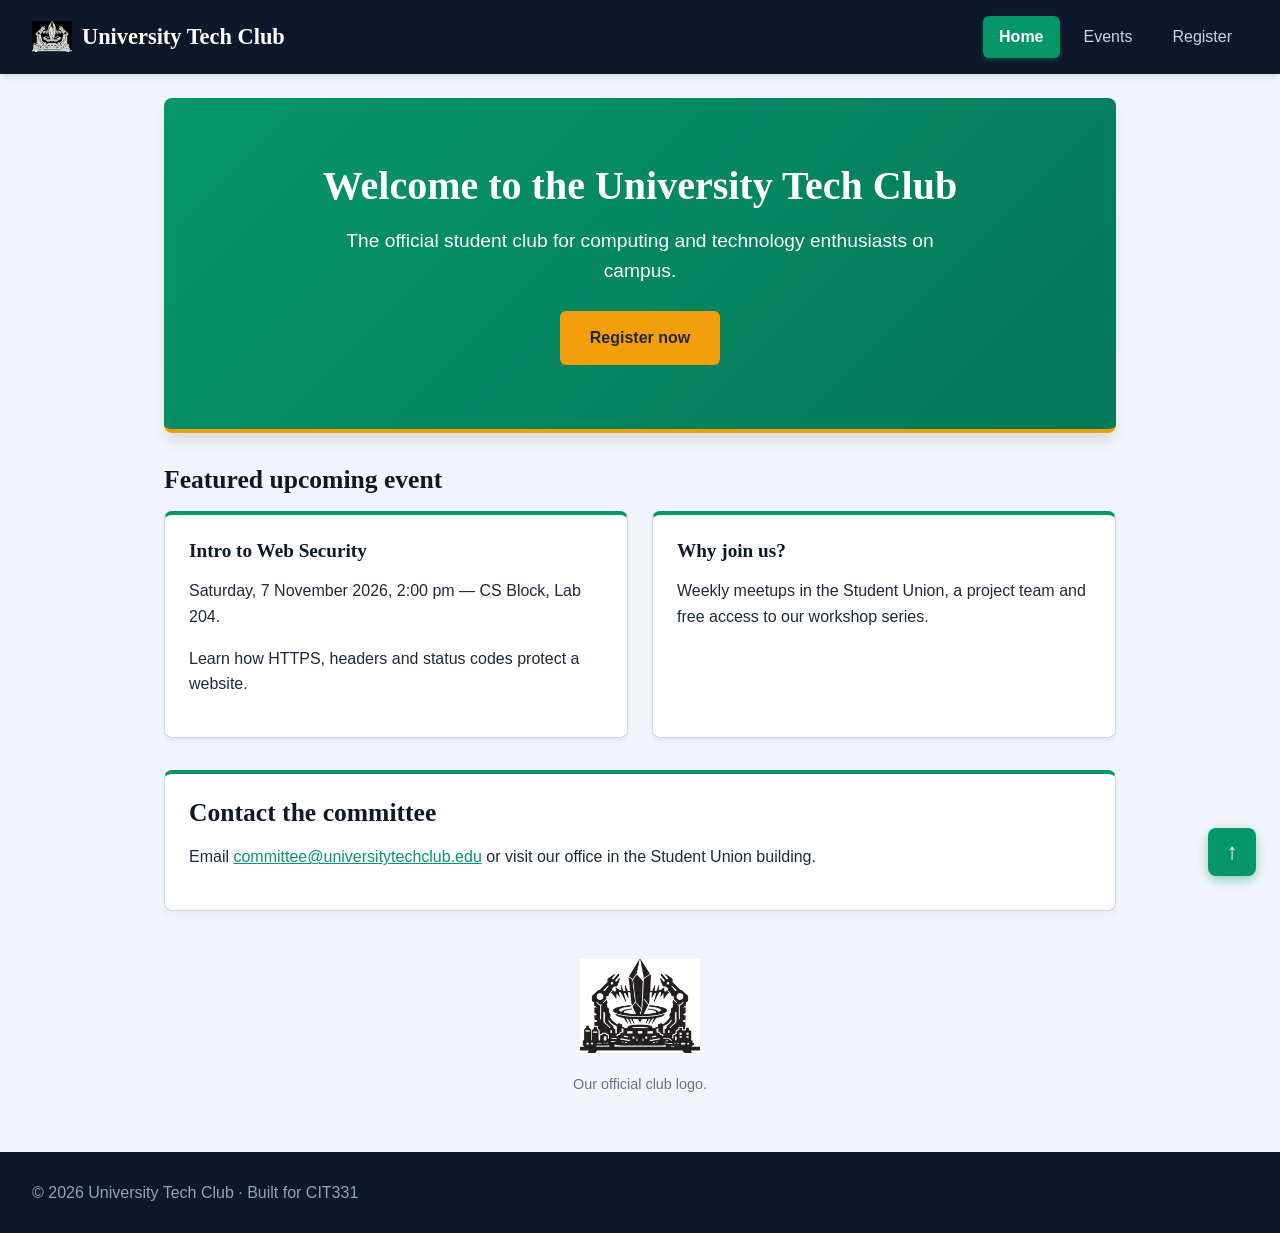
<file: index.html>
<!DOCTYPE html>
<html lang="en">
<head>
  <meta charset="UTF-8">
  <meta name="viewport" content="width=device-width, initial-scale=1.0">
  <meta name="description" content="The official University Tech Club for computing students.">
  <title>University Tech Club | Home</title>
  <link rel="stylesheet" href="css/style.css">
</head>
<body id="top">
  <a class="skip-link" href="#main">Skip to main content</a>
  
  <header class="site-header">
    <a class="brand" href="index.html">
      <img src="images/logo.png" alt="" width="40" height="40">
      <strong>University Tech Club</strong>
    </a>
    <nav aria-label="Main">
      <ul class="nav-list">
        <li><a href="index.html" class="active" aria-current="page">Home</a></li>
        <li><a href="events.html">Events</a></li>
        <li><a href="register.html">Register</a></li>
      </ul>
    </nav>
  </header>

  <main id="main">
    <section class="hero">
      <h1>Welcome to the University Tech Club</h1>
      <p>The official student club for computing and technology enthusiasts on campus.</p>
      <a class="btn" href="register.html">Register now</a>
    </section>

    <section class="highlights">
      <h2>Featured upcoming event</h2>
      <div class="card-row">
        <article class="card">
          <h3>Intro to Web Security</h3>
          <p>Saturday, <time datetime="2026-11-07T14:00">7 November 2026, 2:00 pm</time> — CS Block, Lab 204.</p>
          <p>Learn how HTTPS, headers and status codes protect a website.</p>
      </article>
        <article class="card">
          <h3>Why join us?</h3>
          <p>Weekly meetups in the Student Union, a project team and free access to our workshop series.</p>
        </article>
    </div>
    </section>

    <aside class="card notice">
      <h2>Contact the committee</h2>
      <p>Email <a href="mailto:committee@universitytechclub.edu">committee@universitytechclub.edu</a> or visit our office in the Student Union building.</p>
    </aside>

    <figure class="logo-figure">
      <img src="images/logo.png" alt="University Tech Club robot logo" width="120" height="120">
      <figcaption>Our official club logo.</figcaption>
    </figure>
  </main>
  <footer class="site-footer">
    <p>&copy; 2026 University Tech Club &middot; Built for CIT331</p>
  </footer>
  <a class="back-to-top" href="#top" aria-label="Back to top">&uarr;</a>
</body>
</html>
</file>
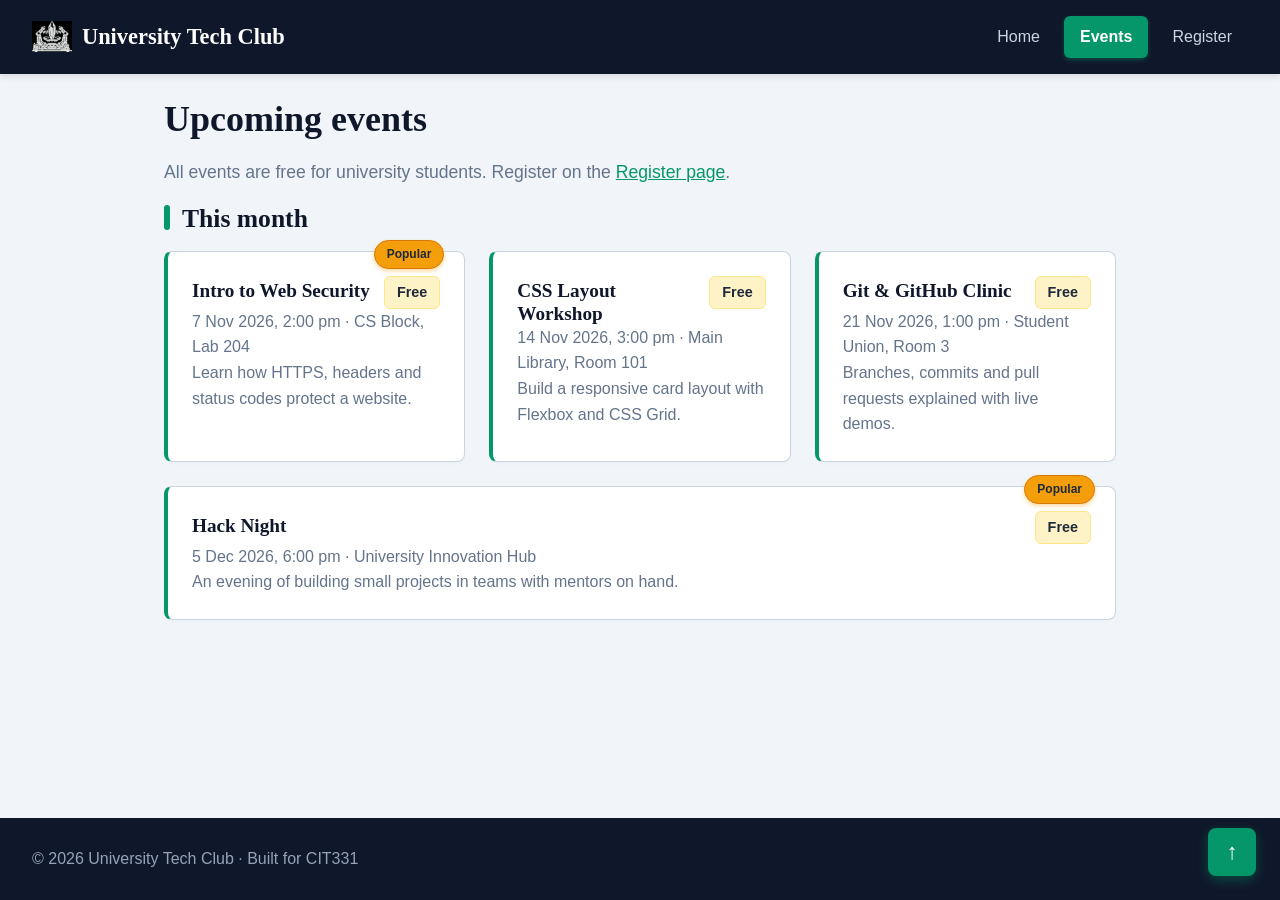
<file: events.html>
<!DOCTYPE html>
<html lang="en">
<head>
  <meta charset="UTF-8">
  <meta name="viewport" content="width=device-width, initial-scale=1.0">
  <meta name="description" content="Upcoming events hosted by the University Tech Club.">
  <title>University Tech Club | Events</title>
  <link rel="stylesheet" href="css/style.css">
</head>
<body id="top">
  <a class="skip-link" href="#main">Skip to main content</a>
  
  <header class="site-header">
    <a class="brand" href="index.html">
      <img src="images/logo.png" alt="" width="40" height="40">
      <strong>University Tech Club</strong>
    </a>
    <nav aria-label="Main">
      <ul class="nav-list">
        <li><a href="index.html">Home</a></li>
        <li><a href="events.html" class="active" aria-current="page">Events</a></li>
        <li><a href="register.html">Register</a></li>
      </ul>
    </nav>
  </header>

  <main id="main">
    <h1>Upcoming events</h1>
    <p>All events are free for university students. Register on the <a href="register.html">Register page</a>.</p>
    
    <section class="menu-group">
      <h2>This month</h2>
      <div class="menu-list">
        
        <article class="menu-item">
          <strong class="badge">Popular</strong>
          <header class="item-head">
            <h3>Intro to Web Security</h3>
            <strong class="price">Free</strong>
          </header>
          <p><time datetime="2026-11-07T14:00">7 Nov 2026, 2:00 pm</time> &middot; CS Block, Lab 204</p>
          <p>Learn how HTTPS, headers and status codes protect a website.</p>
        </article>

        <article class="menu-item">
          <header class="item-head">
            <h3>CSS Layout Workshop</h3>
            <strong class="price">Free</strong>
          </header>
          <p><time datetime="2026-11-14T15:00">14 Nov 2026, 3:00 pm</time> &middot; Main Library, Room 101</p>
          <p>Build a responsive card layout with Flexbox and CSS Grid.</p>
        </article>

        <article class="menu-item">
          <header class="item-head">
            <h3>Git &amp; GitHub Clinic</h3>
            <strong class="price">Free</strong>
          </header>
          <p><time datetime="2026-11-21T13:00">21 Nov 2026, 1:00 pm</time> &middot; Student Union, Room 3</p>
          <p>Branches, commits and pull requests explained with live demos.</p>
        </article>

        <article class="menu-item">
          <strong class="badge">Popular</strong>
          <header class="item-head">
            <h3>Hack Night</h3>
            <strong class="price">Free</strong>
          </header>
          <p><time datetime="2026-12-05T18:00">5 Dec 2026, 6:00 pm</time> &middot; University Innovation Hub</p>
          <p>An evening of building small projects in teams with mentors on hand.</p>
        </article>

    </div>
    </section>
  </main>

  <footer class="site-footer">
    <p>&copy; 2026 University Tech Club &middot; Built for CIT331</p>
  </footer>
  <a class="back-to-top" href="#top" aria-label="Back to top">&uarr;</a>
</body>
</html>
</file>
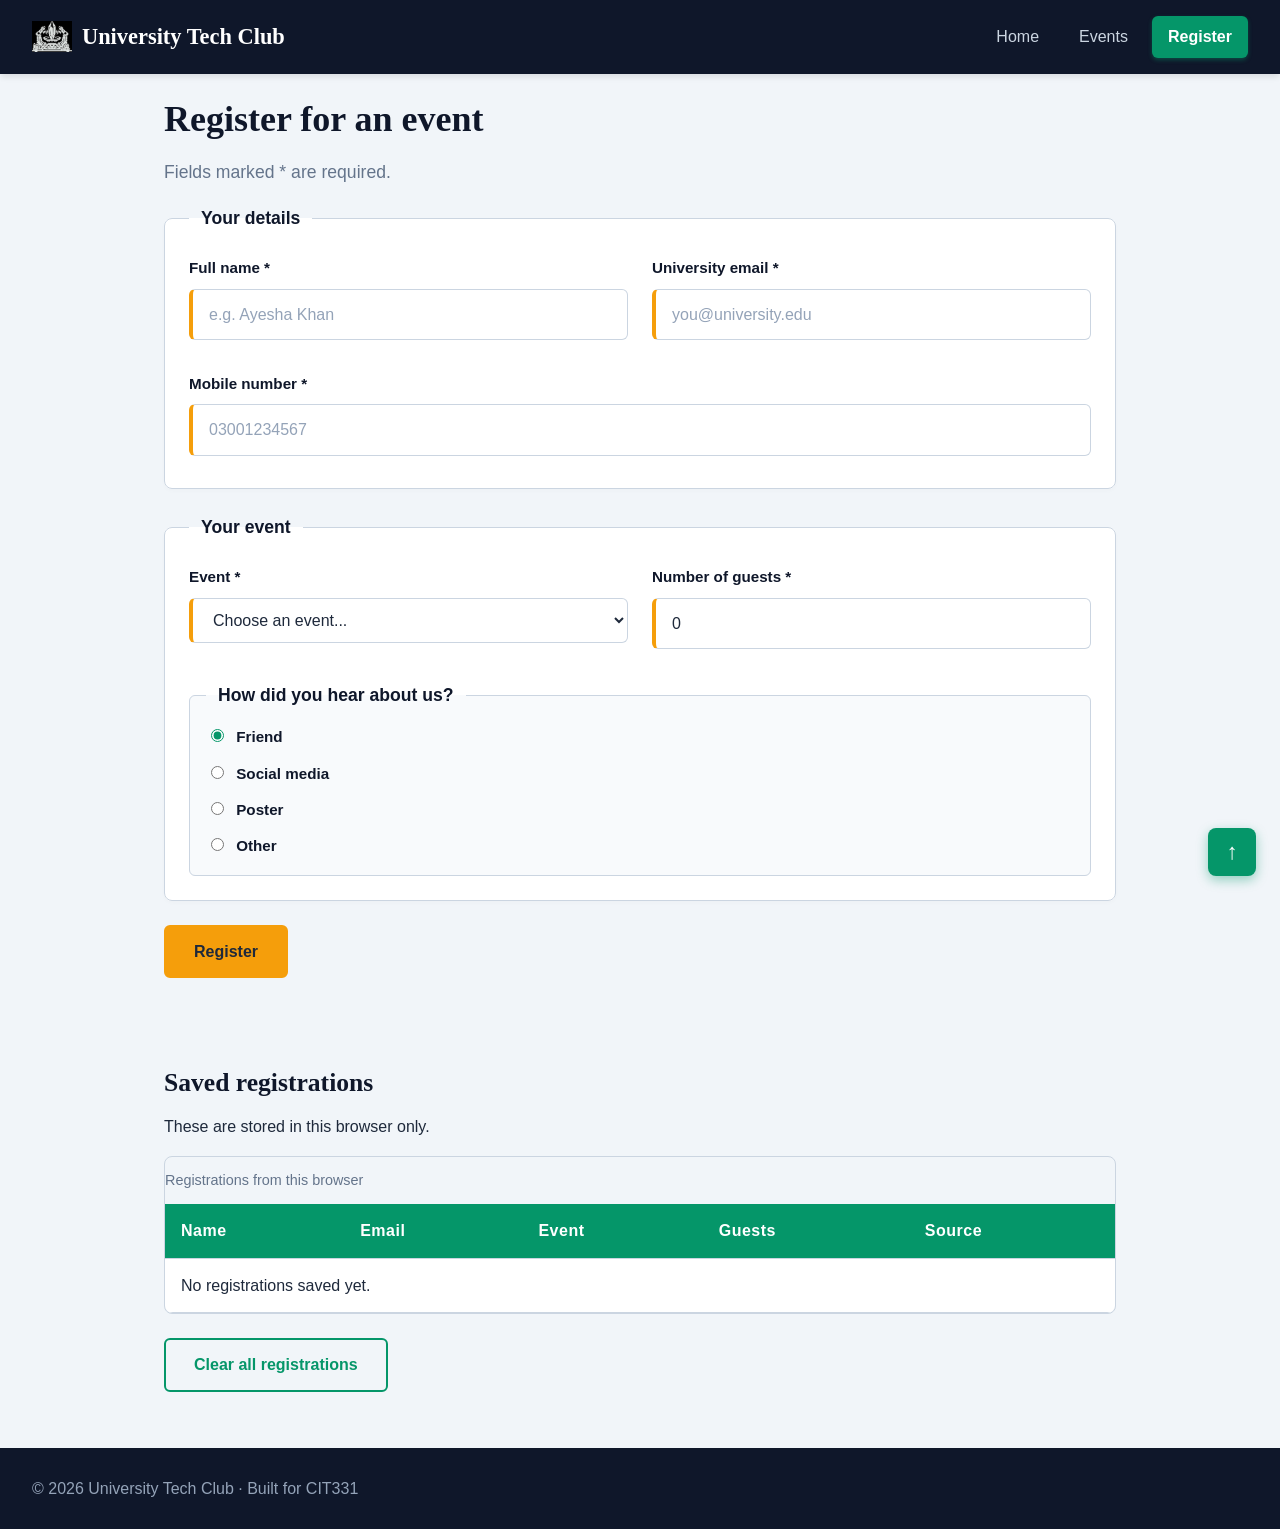
<file: register.html>
<!DOCTYPE html>
<html lang="en">
<head>
  <meta charset="UTF-8">
  <meta name="viewport" content="width=device-width, initial-scale=1.0">
  <meta name="description" content="Register for a University Tech Club event.">
  <title>University Tech Club | Register</title>
  <link rel="stylesheet" href="css/style.css">
  <script src="js/register.js" defer></script>
</head>
<body id="top">
  <a class="skip-link" href="#main">Skip to main content</a>
  
  <header class="site-header">
    <a class="brand" href="index.html">
      <img src="images/logo.png" alt="" width="40" height="40">
      <strong>University Tech Club</strong>
    </a>
    <nav aria-label="Main">
      <ul class="nav-list">
        <li><a href="index.html">Home</a></li>
        <li><a href="events.html">Events</a></li>
        <li><a href="register.html" class="active" aria-current="page">Register</a></li>
      </ul>
    </nav>
  </header>

  <main id="main">
    <h1>Register for an event</h1>
    <p>Fields marked * are required.</p>
    
      <form id="register-form" action="#" method="post">
      <fieldset>
        <legend>Your details</legend>
        <div class="form-row">
          <div class="field">
            <label for="name">Full name *</label>
            <input type="text" id="name" name="name" required minlength="3" maxlength="50" placeholder="e.g. Ayesha Khan" autocomplete="name">
          </div>
          <div class="field">
            <label for="email">University email *</label>
            <input type="email" id="email" name="email" required placeholder="you@university.edu" autocomplete="email">
          </div>
        </div>
        <div class="field">
          <label for="phone">Mobile number *</label>
          <input type="tel" id="phone" name="phone" required pattern="03[0-9]{9}" title="11 digits starting with 03, for example 03001234567" placeholder="03001234567" autocomplete="tel">
        </div>
      </fieldset>

      <fieldset>
        <legend>Your event</legend>
        <div class="form-row">
          <div class="field">
            <label for="event">Event *</label>
            <select id="event" name="event" required>
              <option value="">Choose an event...</option>
              <option>Intro to Web Security</option>
              <option>CSS Layout Workshop</option>
              <option>Git &amp; GitHub Clinic</option>
              <option>Hack Night</option>
            </select>
          </div>
          <div class="field">
            <label for="guests">Number of guests *</label>
            <input type="number" id="guests" name="guests" required min="0" max="5" value="0">
          </div>
        </div>
        
        <fieldset class="choice">
          <legend>How did you hear about us?</legend>
          <label><input type="radio" name="source" value="Friend" checked> Friend</label>
          <label><input type="radio" name="source" value="Social media"> Social media</label>
          <label><input type="radio" name="source" value="Poster"> Poster</label>
          <label><input type="radio" name="source" value="Other"> Other</label>
        </fieldset>
      </fieldset>

      <button type="submit" class="btn">Register</button>
      <p id="message" role="status" aria-live="polite"></p>
    </form>

    <section class="saved-orders">
      <h2>Saved registrations</h2>
      <p>These are stored in this browser only.</p>
      <div class="table-wrap">
        <table>
          <caption>Registrations from this browser</caption>
          <thead>
            <tr>
              <th scope="col">Name</th>
              <th scope="col">Email</th>
              <th scope="col">Event</th>
              <th scope="col">Guests</th>
              <th scope="col">Source</th>
            </tr>
          </thead>
          <tbody id="registrations-body"></tbody>
        </table>
    </div>
      <button type="button" id="clear-registrations" class="btn btn-secondary">Clear all registrations</button>
    </section>
  </main>

  <footer class="site-footer">
    <p>&copy; 2026 University Tech Club &middot; Built for CIT331</p>
  </footer>
  <a class="back-to-top" href="#top" aria-label="Back to top">&uarr;</a>
</body>
</html>
</file>
<file: css/style.css>
/* ===== University Tech Club: style.css ===== */

/* 1. Reset, tokens and base typography */
*, *::before, *::after {
  box-sizing: border-box;
}
:root {
  /* New Color Palette */
  --brand: #059669;         /* Emerald Green */
  --brand-dark: #0f172a;    /* Deep Slate */
  --accent: #f59e0b;        /* Amber */
  --bg: #f1f5f9;            /* Light Slate */
  --surface: #ffffff;
  --text: #1e293b;
  --muted: #64748b;
  --border: #cbd5e1;
  --space: 16px;
  --radius: 8px;            /* Slightly sharper corners */
}
body {
  margin: 0;
  font-family: "Segoe UI", Arial, sans-serif;
  font-size: 1rem;
  line-height: 1.6;
  color: var(--text);
  background: var(--bg);
  min-height: 100vh;
  display: flex;
  flex-direction: column;
}

/* 2. Headings, links, focus */
h1, h2, h3 {
  font-family: Georgia, "Times New Roman", serif;
  color: var(--brand-dark);
  line-height: 1.2;
}
h1 { font-size: 2.25rem; margin: 0 0 var(--space); }
h2 { font-size: 1.6rem; margin: 0 0 var(--space); }
h3 { font-size: 1.2rem; margin: 0 0 8px; }
a { color: var(--brand); }
a:hover { color: var(--brand-dark); text-decoration-thickness: 3px; }
a:focus-visible, button:focus-visible, input:focus-visible, select:focus-visible, textarea:focus-visible {
  outline: 3px solid var(--brand);
  outline-offset: 3px;
}

/* 3. Page shell */
#main { max-width: 1000px; margin: 0 auto; padding: 24px; width: 100%; flex: 1; }
main > section, main > aside, main > figure { margin: 0 0 32px; }
h1 + p { font-size: 1.1rem; color: var(--muted); }

/* 4. Header and navigation */
.site-header {
  display: flex; flex-wrap: wrap; align-items: center; justify-content: space-between;
  gap: 12px; position: sticky; top: 0; z-index: 100;
  background: var(--brand-dark); color: #fff; padding: 16px 32px;
  box-shadow: 0 4px 6px -1px rgba(0, 0, 0, 0.1);
}
.brand { display: flex; align-items: center; gap: 10px; color: #fff; text-decoration: none; font-family: Georgia, serif; font-size: 1.4rem; font-weight: 700; }
.brand img { filter: invert(1); } /* Makes black logo white */
.nav-list { display: flex; gap: 8px; margin: 0; padding: 0; list-style: none; }
.nav-list a { display: inline-block; color: #cbd5e1; text-decoration: none; padding: 8px 16px; border-radius: 6px; font-weight: 500; transition: all 0.2s; }
.nav-list a:not(.active):hover { background: rgba(255,255,255,0.1); color: #fff; }
.nav-list a.active { background: var(--brand); color: #fff; font-weight: 700; box-shadow: 0 2px 4px rgba(5, 150, 105, 0.4); }

/* 5. Footer */
.site-footer {
  display: flex; flex-wrap: wrap; align-items: center; justify-content: space-between;
  gap: 8px 24px; background: var(--brand-dark); color: #94a3b8; padding: 24px 32px;
  margin-top: auto;
}
.site-footer p { margin: 4px 0; }
.site-footer a { color: #fff; text-decoration: underline; }

/* 6. Hero, buttons, cards */
.hero {
  background: linear-gradient(135deg, var(--brand) 0%, #047857 100%);
  color: #fff; padding: 64px 32px; border-radius: var(--radius);
  text-align: center; box-shadow: 0 10px 15px -3px rgba(0, 0, 0, 0.1);
  border-bottom: 4px solid var(--accent);
}
.hero h1, .hero p { color: #fff; }
.hero h1 { margin-bottom: 16px; font-size: 2.5rem; }
.hero p { font-size: 1.2rem; max-width: 600px; margin: 0 auto 24px auto; }

.btn {
  display: inline-block; background: var(--accent); color: #1e293b; font: inherit; font-weight: 700;
  padding: 12px 28px; border: 2px solid var(--accent); border-radius: 6px;
  text-decoration: none; cursor: pointer; transition: all 0.3s ease;
}
.btn:hover { background: #d97706; border-color: #d97706; color: #fff; transform: translateY(-2px); }
.btn-secondary { background: transparent; color: var(--brand); border-color: var(--brand); }
.btn-secondary:hover { background: var(--brand); color: #fff; }

.card {
  background: var(--surface); border: 1px solid var(--border); border-radius: var(--radius);
  padding: 24px; box-shadow: 0 4px 6px -1px rgba(0, 0, 0, 0.05); transition: transform 0.2s, border-color 0.2s;
  border-top: 4px solid var(--brand);
}
.card:hover { transform: translateY(-4px); box-shadow: 0 10px 15px -3px rgba(0, 0, 0, 0.1); border-color: var(--accent); }
.logo-figure { text-align: center; margin-top: 48px; }
figcaption { color: var(--muted); font-size: 0.9rem; margin-top: 12px; }

/* 7. Event cards, tables */
.menu-group h2::before { content: ""; display: inline-block; width: 6px; height: 1em; margin-right: 12px; background: var(--brand); border-radius: 3px; vertical-align: -0.12em; }
.menu-item {
  background: var(--surface); border: 1px solid var(--border); border-radius: var(--radius);
  padding: 24px; margin-bottom: 16px; position: relative;
  box-shadow: 0 2px 4px rgba(0,0,0,0.02); transition: border-color 0.2s;
  border-left: 4px solid var(--brand);
}
.menu-item:hover { border-color: var(--accent); }
.menu-item p { margin: 0; color: var(--muted); }
.item-head h3 { margin: 0; color: var(--brand-dark); }
.price { font-weight: 700; color: #1e293b; background: #fef3c7; padding: 4px 12px; border-radius: 6px; font-size: 0.9rem; border: 1px solid #fde68a; }
table { width: 100%; border-collapse: collapse; background: var(--surface); border-radius: var(--radius); overflow: hidden; box-shadow: 0 2px 4px rgba(0,0,0,0.02); }
caption { text-align: left; padding: 12px 0; color: var(--muted); font-size: 0.9rem; }
th, td { text-align: left; padding: 14px 16px; border-bottom: 1px solid var(--border); }
thead th { background: var(--brand); color: #fff; font-weight: 600; letter-spacing: 0.5px; }
tbody th { font-weight: 600; color: var(--brand-dark); }
tbody tr:nth-child(even) { background: #f8fafc; }
tbody tr:hover { background: #f1f5f9; }

/* 8. Attribute selectors */
a[href^="http"]::after { content: " \2197"; font-size: 0.85em; margin-left: 4px; }

/* 9. Forms */
form > fieldset {
  background: var(--surface); border: 1px solid var(--border); border-radius: var(--radius);
  padding: 24px; margin: 0 0 24px; box-shadow: 0 2px 4px rgba(0,0,0,0.02);
}
legend { font-weight: 700; padding: 0 12px; color: var(--brand-dark); font-size: 1.1rem; }
label { font-weight: 600; color: var(--brand-dark); font-size: 0.95rem; }
input, select, textarea {
  font: inherit; width: 100%; padding: 12px 16px; border: 1px solid var(--border);
  border-radius: 6px; background: #fff; color: var(--text); transition: border-color 0.2s;
}
input:focus, select:focus, textarea:focus { border-color: var(--brand); outline: none; box-shadow: 0 0 0 3px rgba(5, 150, 105, 0.1); }
input[type="radio"], input[type="checkbox"] { width: auto; margin-right: 8px; accent-color: var(--brand); }
input[required], select[required] { border-left: 4px solid var(--accent); }
input[placeholder]:not(:placeholder-shown):invalid { border-color: #ef4444; background-color: #fef2f2; }
::placeholder { color: #94a3b8; opacity: 1; }
#message { min-height: 1.6em; font-weight: 600; color: var(--brand); padding: 8px 0; }

/* 10. Positioning */
.badge {
  position: absolute; top: -12px; right: 20px; background: var(--accent); color: #1e293b;
  font-size: 0.75rem; font-weight: 700; padding: 4px 12px; border-radius: 999px;
  box-shadow: 0 2px 4px rgba(245, 158, 11, 0.4); border: 1px solid #d97706;
}
.back-to-top {
  position: fixed; right: 24px; bottom: 24px; width: 48px; height: 48px;
  display: flex; align-items: center; justify-content: center;
  background: var(--brand); color: #fff; font-size: 1.4rem;
  text-decoration: none; border-radius: 8px; box-shadow: 0 4px 12px rgba(5, 150, 105, 0.4);
  transition: background 0.2s, transform 0.2s;
}
.back-to-top:hover { background: var(--brand-dark); color: #fff; transform: translateY(-4px); }
.skip-link { position: absolute; left: -9999px; top: 0; }
.skip-link:focus { left: 8px; top: 8px; z-index: 200; background: #fff; color: var(--brand-dark); padding: 12px 20px; border-radius: 6px; font-weight: bold; box-shadow: 0 4px 12px rgba(0,0,0,0.2); border: 2px solid var(--brand); }

/* 11. Flexbox */
.card-row { display: flex; flex-wrap: wrap; gap: 24px; }
.card-row > .card { flex: 1 1 260px; }
.menu-list { display: flex; flex-wrap: wrap; gap: 24px; }
.menu-item { flex: 1 1 300px; margin-bottom: 0; }
.item-head { display: flex; justify-content: space-between; align-items: baseline; gap: 12px; }
.form-row { display: flex; flex-wrap: wrap; gap: 24px; margin-bottom: 24px; }
.form-row > .field, .form-row > .choice { flex: 1 1 220px; }
.field { display: flex; flex-direction: column; gap: 8px; margin-bottom: 8px; }
fieldset.choice { display: flex; flex-direction: column; gap: 12px; margin: 0; border: 1px solid var(--border); border-radius: 6px; padding: 16px; background: #f8fafc; }
.saved-orders { margin-top: 48px; }
.table-wrap { overflow-x: auto; margin-bottom: 24px; border-radius: var(--radius); border: 1px solid var(--border); }

/* 12. Responsive */
img { max-width: 100%; height: auto; }
@media (max-width: 768px) {
  h1 { font-size: 2rem; }
  #main { padding: 16px; }
  .hero { padding: 48px 20px; }
  .site-header { flex-direction: column; align-items: flex-start; padding: 16px; }
  .nav-list { flex-wrap: wrap; margin-top: 12px; }
}
@media (max-width: 480px) {
  .nav-list a { padding: 6px 10px; font-size: 0.9rem; }
  .btn { display: block; width: 100%; text-align: center; }
  .site-footer { flex-direction: column; align-items: flex-start; text-align: left; }
}




/* 10. Positioning */
.badge {
  position: absolute; top: -12px; right: 20px; background: var(--accent); color: #1e293b;
  font-size: 0.75rem; font-weight: 700; padding: 4px 12px; border-radius: 999px;
  box-shadow: 0 2px 4px rgba(245, 158, 11, 0.4); border: 1px solid #d97706;
}
.back-to-top {
  position: fixed; right: 24px; bottom: 24px; width: 48px; height: 48px;
  display: flex; align-items: center; justify-content: center;
  background: var(--brand); color: #fff; font-size: 1.4rem;
  text-decoration: none; border-radius: 8px; box-shadow: 0 4px 12px rgba(5, 150, 105, 0.4);
  transition: background 0.2s, transform 0.2s;
}
.back-to-top:hover { background: var(--brand-dark); color: #fff; transform: translateY(-4px); }
.skip-link { position: absolute; left: -9999px; top: 0; }
.skip-link:focus { left: 8px; top: 8px; z-index: 200; background: #fff; color: var(--brand-dark); padding: 12px 20px; border-radius: 6px; font-weight: bold; box-shadow: 0 4px 12px rgba(0,0,0,0.2); border: 2px solid var(--brand); }

/* 11. Flexbox */
.card-row { display: flex; flex-wrap: wrap; gap: 24px; }
.card-row > .card { flex: 1 1 260px; }
.menu-list { display: flex; flex-wrap: wrap; gap: 24px; }
.menu-item { flex: 1 1 300px; margin-bottom: 0; }
.item-head { display: flex; justify-content: space-between; align-items: baseline; gap: 12px; }
.form-row { display: flex; flex-wrap: wrap; gap: 24px; margin-bottom: 24px; }
.form-row > .field, .form-row > .choice { flex: 1 1 220px; }
.field { display: flex; flex-direction: column; gap: 8px; margin-bottom: 8px; }
fieldset.choice { display: flex; flex-direction: column; gap: 12px; margin: 0; border: 1px solid var(--border); border-radius: 6px; padding: 16px; background: #f8fafc; }
.saved-orders { margin-top: 48px; }
.table-wrap { overflow-x: auto; margin-bottom: 24px; border-radius: var(--radius); border: 1px solid var(--border); }

/* 12. Responsive */
img { max-width: 100%; height: auto; }
@media (max-width: 768px) {
  h1 { font-size: 2rem; }
  #main { padding: 16px; }
  .hero { padding: 48px 20px; }
  .site-header { flex-direction: column; align-items: flex-start; padding: 16px; }
  .nav-list { flex-wrap: wrap; margin-top: 12px; }
}
@media (max-width: 480px) {
  .nav-list a { padding: 6px 10px; font-size: 0.9rem; }
  .btn { display: block; width: 100%; text-align: center; }
  .site-footer { flex-direction: column; align-items: flex-start; text-align: left; }
}
</file>
